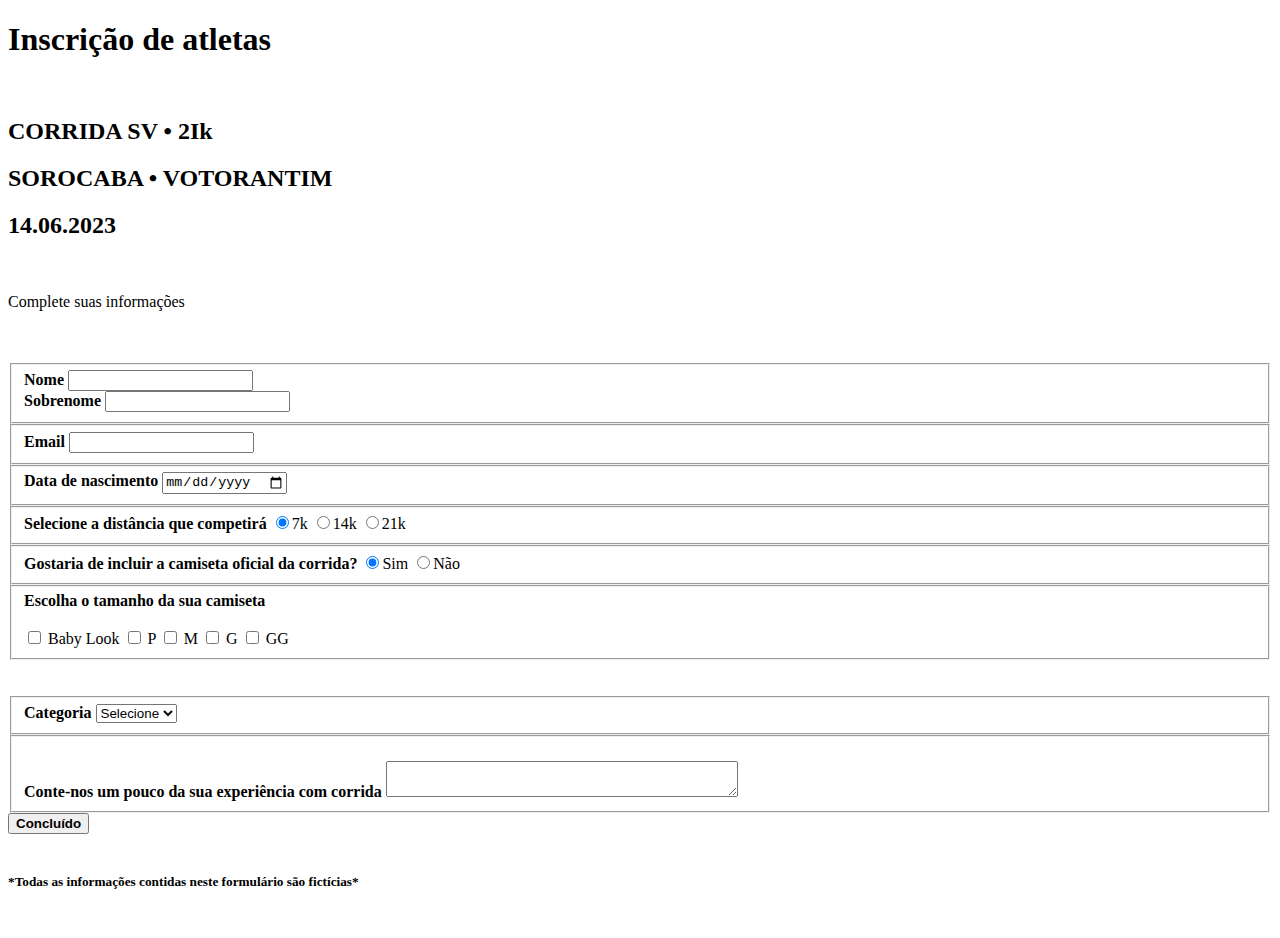
<file: index.html>
<!DOCTYPE html>
<html lang="en">
<head>
    <meta charset="UTF-8">
    <meta http-equiv="X-UA-Compatible" content="IE=edge">
    <meta name="viewport" content="width=device-width, initial-scale=1.0">
    <link rel="stylesheet" type="./text/css" href="style.css" media="screen">
    <title>Inscrição</title>
</head>
<body>

    <div id="titulo14">
        <h1 id="titulo"><strong>Inscrição de atletas</strong></h1>
        <br>    
        <h2 id="titulo2">CORRIDA SV • 2Ik</h2>
        <h2 id="titulo3">SOROCABA • VOTORANTIM</h2>
        <h2 id="titulo4">14.06.2023</h2>
    </div>
<br>

<div>
    <p id="subtitulo">Complete suas informações</p>
</div>

<br>
<br>
 <form>
    <fieldset class="grupo">
        <div class="campo">
            <label for="nome"><strong>Nome</strong></label>
            <input type="text" name="nome" id="nome">
        </div>

        <div class="campo">
            <label for="nome"><strong>Sobrenome</strong></label>
            <input type="text" name="sobrenome" id="sobrenome">
        </div>
    </fieldset>

    <fieldset class="grupo">
        <div class="campo">
            <label for="email"><strong>Email</strong></label>
            <input type="email" name="email" id="email">
        </div>
    </fieldset>
    
    <fieldset class="grupo">
        <div class="campo">
            <label for="date"><strong>Data de nascimento</strong></label>
            <input type="date" name="data" id="data">
        </div>
    </fieldset>

    <fieldset class="grupo">
    <div class="campo">
        <label><strong>Selecione a distância que competirá</strong></label>
        <label>
            <input type="radio" name="distância" value="7k" checked>7k
        </label>
        <label>
            <input type="radio" name="distância" value="14k">14k
        </label>
        <label>
            <input type="radio" name="distância" value="21k">21k
        </label>
    </div>
    </fieldset>

    <fieldset class="grupo">
        <div class="campo">
            <label><strong>Gostaria de incluir a camiseta oficial da corrida?</strong></label>
            <label>
                <input type="radio" name="opção" value="Sim" checked>Sim
            </label>
            <label>
                <input type="radio" name="opção" value="Não">Não
            </label>
        </div>
        </fieldset>

        <fieldset class="grupo">
        <div id="check">
            <label><strong>Escolha o tamanho da sua camiseta</strong></label><br><br>
            <input type="checkbox" id="tamanho1" name="tamanho1" value="Baby Look">
            <label for="tamanho1">Baby Look</label>
            <input type="checkbox" id="tamanho2" name="tamanho2" value="P">
            <label for="tamanho2">P</label>
            <input type="checkbox" id="tamanho3" name="tamanho3" value="M">
            <label for="tamanho3">M</label>
            <input type="checkbox" id="tamanho4" name="tamanho4" value="G">
            <label for="tamanho4">G</label>
            <input type="checkbox" id="tamanho5" name="tamanho5" value="GG">
            <label for="tamanho5">GG</label>
        </div>
        </fieldset>
<br>
<br>
    <fieldset class="grupo">
    <div class="campo">
        <label for="categoria"><strong>Categoria</strong></label>
        <select id="categoria">
            <option selected disabled value="">Selecione</option>
            <option>Geral</option>
            <option>+60</option>
        </select>
    </div>
    </fieldset>
    
    <fieldset class="grupo">
    <div class="campo">
        <br>
        <label><strong>Conte-nos um pouco da sua experiência com corrida</strong></label>
        <textarea row="14" style="width: 26em" id="experiência" name="experiência"></textarea>
    </div>
    </fieldset>
    
    <button class="botao" type="submit"><strong>Concluído</strong></button>
<br>
<br>
 </form>

 <div class="rodapé">
    <h5 id="obs">*Todas as informações contidas neste formulário são fictícias*</h5>
 </div>

 <br>

</body>
</html>
</file>
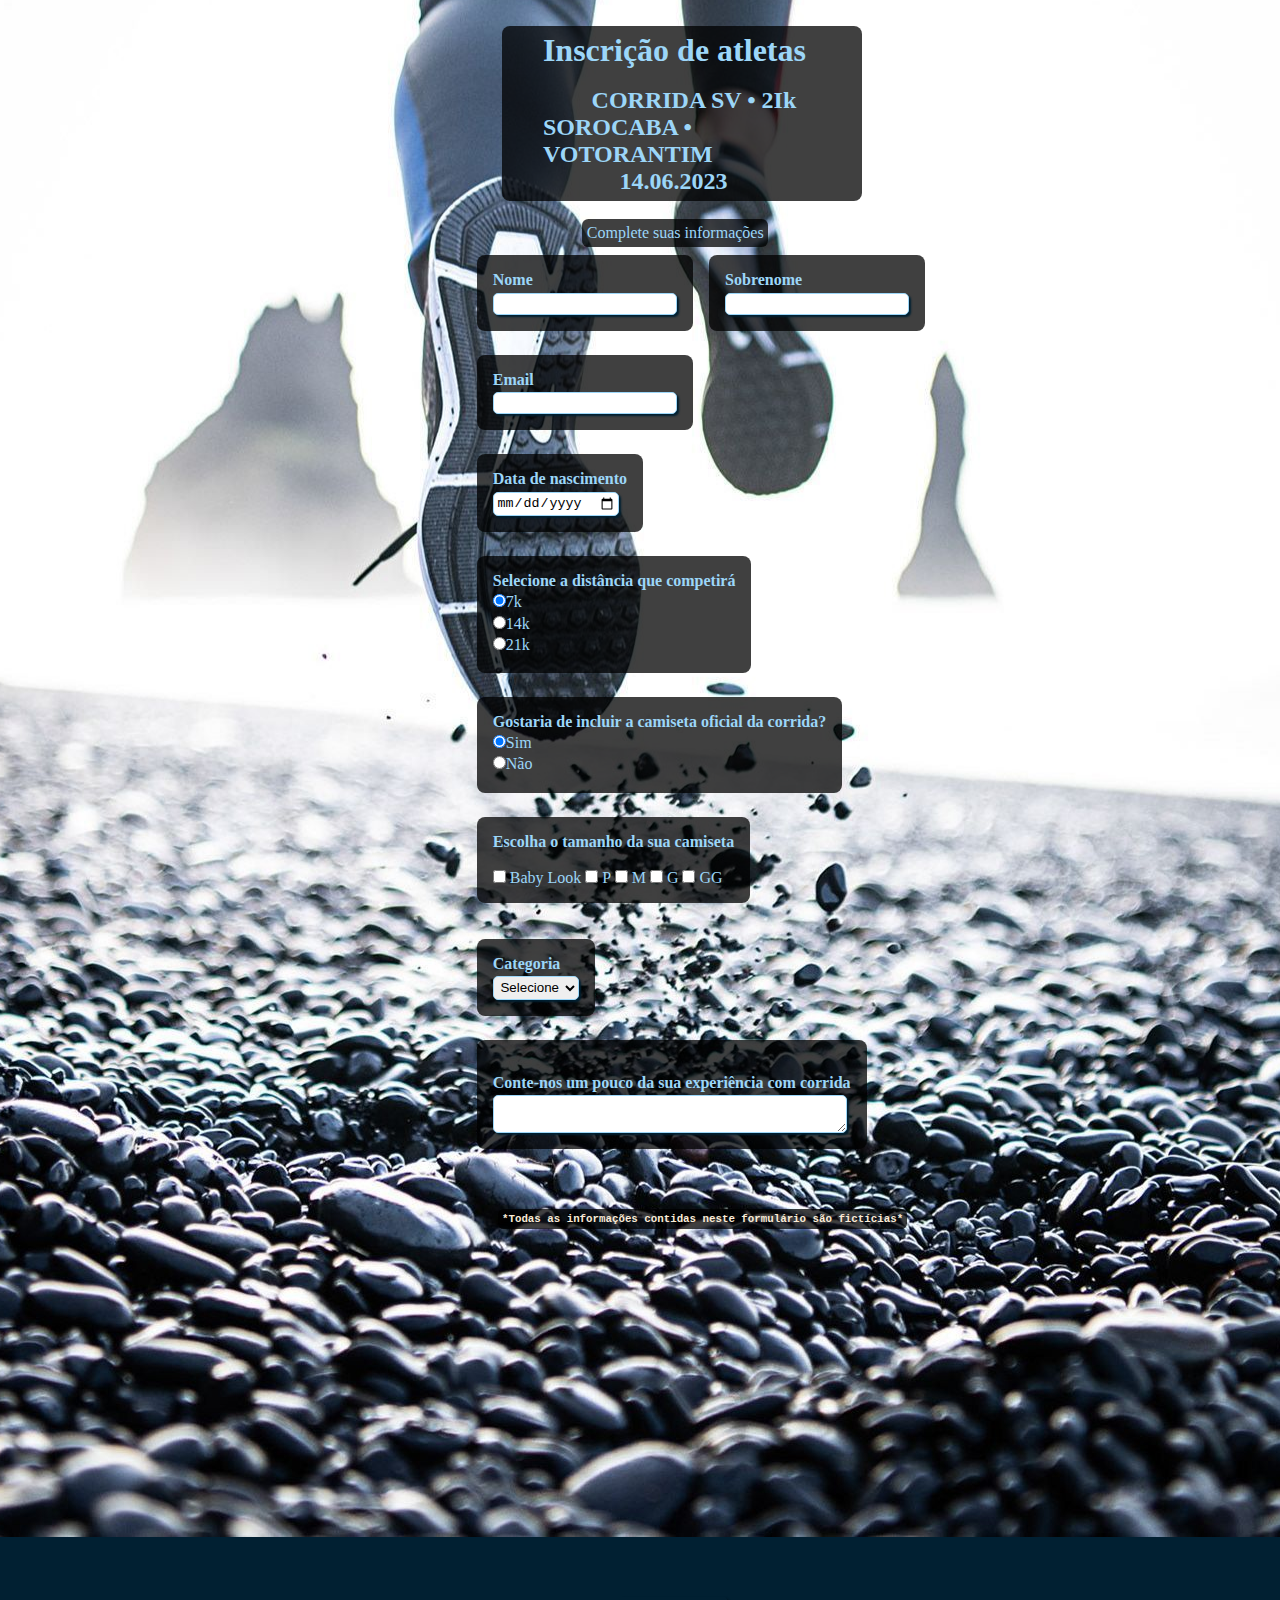
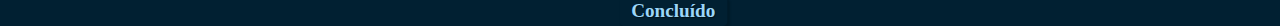
<file: formulário.html>
<!DOCTYPE html>
<html lang="en">
<head>
    <meta charset="UTF-8">
    <meta http-equiv="X-UA-Compatible" content="IE=edge">
    <meta name="viewport" content="width=device-width, initial-scale=1.0">
    <link rel="stylesheet" type="text/css" href="formulário.css" media="screen">
    <title>Inscrição</title>
</head>
<body>

    <div id="titulo14">
        <h1 id="titulo"><strong>Inscrição de atletas</strong></h1>
        <br>    
        <h2 id="titulo2">CORRIDA SV • 2Ik</h2>
        <h2 id="titulo3">SOROCABA • VOTORANTIM</h2>
        <h2 id="titulo4">14.06.2023</h2>
    </div>
<br>

<div>
    <p id="subtitulo">Complete suas informações</p>
</div>

<br>
<br>
 <form>
    <fieldset class="grupo">
        <div class="campo">
            <label for="nome"><strong>Nome</strong></label>
            <input type="text" name="nome" id="nome">
        </div>

        <div class="campo">
            <label for="nome"><strong>Sobrenome</strong></label>
            <input type="text" name="sobrenome" id="sobrenome">
        </div>
    </fieldset>

    <fieldset class="grupo">
        <div class="campo">
            <label for="email"><strong>Email</strong></label>
            <input type="email" name="email" id="email">
        </div>
    </fieldset>
    
    <fieldset class="grupo">
        <div class="campo">
            <label for="date"><strong>Data de nascimento</strong></label>
            <input type="date" name="data" id="data">
        </div>
    </fieldset>

    <fieldset class="grupo">
    <div class="campo">
        <label><strong>Selecione a distância que competirá</strong></label>
        <label>
            <input type="radio" name="distância" value="7k" checked>7k
        </label>
        <label>
            <input type="radio" name="distância" value="14k">14k
        </label>
        <label>
            <input type="radio" name="distância" value="21k">21k
        </label>
    </div>
    </fieldset>

    <fieldset class="grupo">
        <div class="campo">
            <label><strong>Gostaria de incluir a camiseta oficial da corrida?</strong></label>
            <label>
                <input type="radio" name="opção" value="Sim" checked>Sim
            </label>
            <label>
                <input type="radio" name="opção" value="Não">Não
            </label>
        </div>
        </fieldset>

        <fieldset class="grupo">
        <div id="check">
            <label><strong>Escolha o tamanho da sua camiseta</strong></label><br><br>
            <input type="checkbox" id="tamanho1" name="tamanho1" value="Baby Look">
            <label for="tamanho1">Baby Look</label>
            <input type="checkbox" id="tamanho2" name="tamanho2" value="P">
            <label for="tamanho2">P</label>
            <input type="checkbox" id="tamanho3" name="tamanho3" value="M">
            <label for="tamanho3">M</label>
            <input type="checkbox" id="tamanho4" name="tamanho4" value="G">
            <label for="tamanho4">G</label>
            <input type="checkbox" id="tamanho5" name="tamanho5" value="GG">
            <label for="tamanho5">GG</label>
        </div>
        </fieldset>
<br>
<br>
    <fieldset class="grupo">
    <div class="campo">
        <label for="categoria"><strong>Categoria</strong></label>
        <select id="categoria">
            <option selected disabled value="">Selecione</option>
            <option>Geral</option>
            <option>+60</option>
        </select>
    </div>
    </fieldset>
    
    <fieldset class="grupo">
    <div class="campo">
        <br>
        <label><strong>Conte-nos um pouco da sua experiência com corrida</strong></label>
        <textarea row="14" style="width: 26em" id="experiência" name="experiência"></textarea>
    </div>
    </fieldset>
    
    <button class="botao" type="submit"><strong>Concluído</strong></button>
<br>
<br>
 </form>

 <div class="rodapé">
    <h5 id="obs">*Todas as informações contidas neste formulário são fictícias*</h5>
 </div>

 <br>

</body>
</html>
</file>
<file: style.css>
*{
    margin: 0;
    padding: 0;
}

#titulo14{
    background: rgba(0,0,0,0.75);
    padding: 0.4em;
    border-radius: 0.5em;
    margin-left: 5%;
    margin-right: 51%;
}

#titulo{
    font-family:Trebuchet MS;
    color: #9CD6F8;
    margin-left: 10%;
}

#titulo2{
    font-family:Trebuchet MS;
    color: #9CD6F8;
    margin-left: 24%;
}

#titulo3{
    font-family:Trebuchet MS;
    color: #9CD6F8;
    margin-left: 10%;
}

#titulo4{
    font-family:Trebuchet MS;
    color: #9CD6F8;
    margin-left: 32%;
}

#subtitulo{
    font-family:Trebuchet MS;
    color: #9CD6F8;
    margin-left: 14.8%;
    background: rgba(0,0,0,0.75);
    padding: 0.3em;
    border-radius: 0.4em;
    float:left;
}

#obs{
    font-family:monospace;
    color:antiquewhite;
    margin-left:4.5%;
    background: rgba(0,0,0,0.75);
    padding: 0.4em;
    border-radius: 0.5em;
    float:left;
    margin-bottom: 1%;
}

#check{
    background: rgba(0,0,0,0.75);
    padding: 1em;
    border-radius: 0.5em;
    float:left;
    margin-left:1em;
}

fieldset{
    border: 0;
}

body{
    font-family:Trebuchet MS;
    font-size: 1em;
    color:#9CD6F8;
    margin-left: 36%;
    margin-top: 2%;
    justify-content: center;
    background-color:#012032;
    background-image: url(./corrida4.jpg);
    background-repeat: no-repeat;
    background-position: center center;
}

input, select, textarea, button{
    border-radius: 5px
}

.campo{
    margin-bottom: 1.5em;
}

.campo label{
    margin-bottom: 0.2em;
    color:#9CD6F8;
    display:block;
}

fieldset.grupo .campo{
    background: rgba(0,0,0,0.75);
    padding: 1em;
    border-radius: 0.5em;
    float:left;
    margin-left:1em;
}

.campo input[type="text"], .campo input[type="email"], .campo input[type="date"], .campo select, .campo textarea{
    
    padding:0.2em;
    border:1px solid #9CD6F8;
    box-shadow: 2px 2px 2px #012032;
    display: block;
}

.campo select option{
    padding-right:1em;
}

.campo input:focus, .campo select:focus, .campo textarea:focus{
    background: #e0e0f8
}

.botao{
    font-family: Trebuchet MS;
    font-size: 1.2em;
    background: #012032;
    border:0;
    margin-bottom:1em;
    color: #9CD6F8;
    padding:0.2em 0.6em;
    box-shadow: 2px 2px 2px rgba(0,0,0,0.2);
    text-shadow: 1px 1px 1px rgba(0,0,0,0.5);
    position:absolute;
    top:179%;
    margin-left:16.6%;
    transform:translate(-50%, -50%);
}

.botao:hover{
    background: #9CD6F8;
    box-shadow:inset 2px 2px 2px #012032;
    text-shadow:none;
}
</file>
<file: formulário.css>
*{
    margin: 0;
    padding: 0;
}

#titulo14{
    background: rgba(0,0,0,0.75);
    padding: 0.4em;
    border-radius: 0.5em;
    margin-left: 5%;
    margin-right: 51%;
}

#titulo{
    font-family:Trebuchet MS;
    color: #9CD6F8;
    margin-left: 10%;
}

#titulo2{
    font-family:Trebuchet MS;
    color: #9CD6F8;
    margin-left: 24%;
}

#titulo3{
    font-family:Trebuchet MS;
    color: #9CD6F8;
    margin-left: 10%;
}

#titulo4{
    font-family:Trebuchet MS;
    color: #9CD6F8;
    margin-left: 32%;
}

#subtitulo{
    font-family:Trebuchet MS;
    color: #9CD6F8;
    margin-left: 14.8%;
    background: rgba(0,0,0,0.75);
    padding: 0.3em;
    border-radius: 0.4em;
    float:left;
}

#obs{
    font-family:monospace;
    color:antiquewhite;
    margin-left:4.5%;
    background: rgba(0,0,0,0.75);
    padding: 0.4em;
    border-radius: 0.5em;
    float:left;
    margin-bottom: 1%;
}

#check{
    background: rgba(0,0,0,0.75);
    padding: 1em;
    border-radius: 0.5em;
    float:left;
    margin-left:1em;
}

fieldset{
    border: 0;
}

body{
    font-family:Trebuchet MS;
    font-size: 1em;
    color:#9CD6F8;
    margin-left: 36%;
    margin-top: 2%;
    justify-content: center;
    background-color:#012032;
    background-image: url(./corrida4.jpg);
    background-repeat: no-repeat;
    background-position: center center;
}

input, select, textarea, button{
    border-radius: 5px
}

.campo{
    margin-bottom: 1.5em;
}

.campo label{
    margin-bottom: 0.2em;
    color:#9CD6F8;
    display:block;
}

fieldset.grupo .campo{
    background: rgba(0,0,0,0.75);
    padding: 1em;
    border-radius: 0.5em;
    float:left;
    margin-left:1em;
}

.campo input[type="text"], .campo input[type="email"], .campo input[type="date"], .campo select, .campo textarea{
    
    padding:0.2em;
    border:1px solid #9CD6F8;
    box-shadow: 2px 2px 2px #012032;
    display: block;
}

.campo select option{
    padding-right:1em;
}

.campo input:focus, .campo select:focus, .campo textarea:focus{
    background: #e0e0f8
}

.botao{
    font-family: Trebuchet MS;
    font-size: 1.2em;
    background: #012032;
    border:0;
    margin-bottom:1em;
    color: #9CD6F8;
    padding:0.2em 0.6em;
    box-shadow: 2px 2px 2px rgba(0,0,0,0.2);
    text-shadow: 1px 1px 1px rgba(0,0,0,0.5);
    position:absolute;
    top:179%;
    margin-left:16.6%;
    transform:translate(-50%, -50%);
}

.botao:hover{
    background: #9CD6F8;
    box-shadow:inset 2px 2px 2px #012032;
    text-shadow:none;
}
</file>
